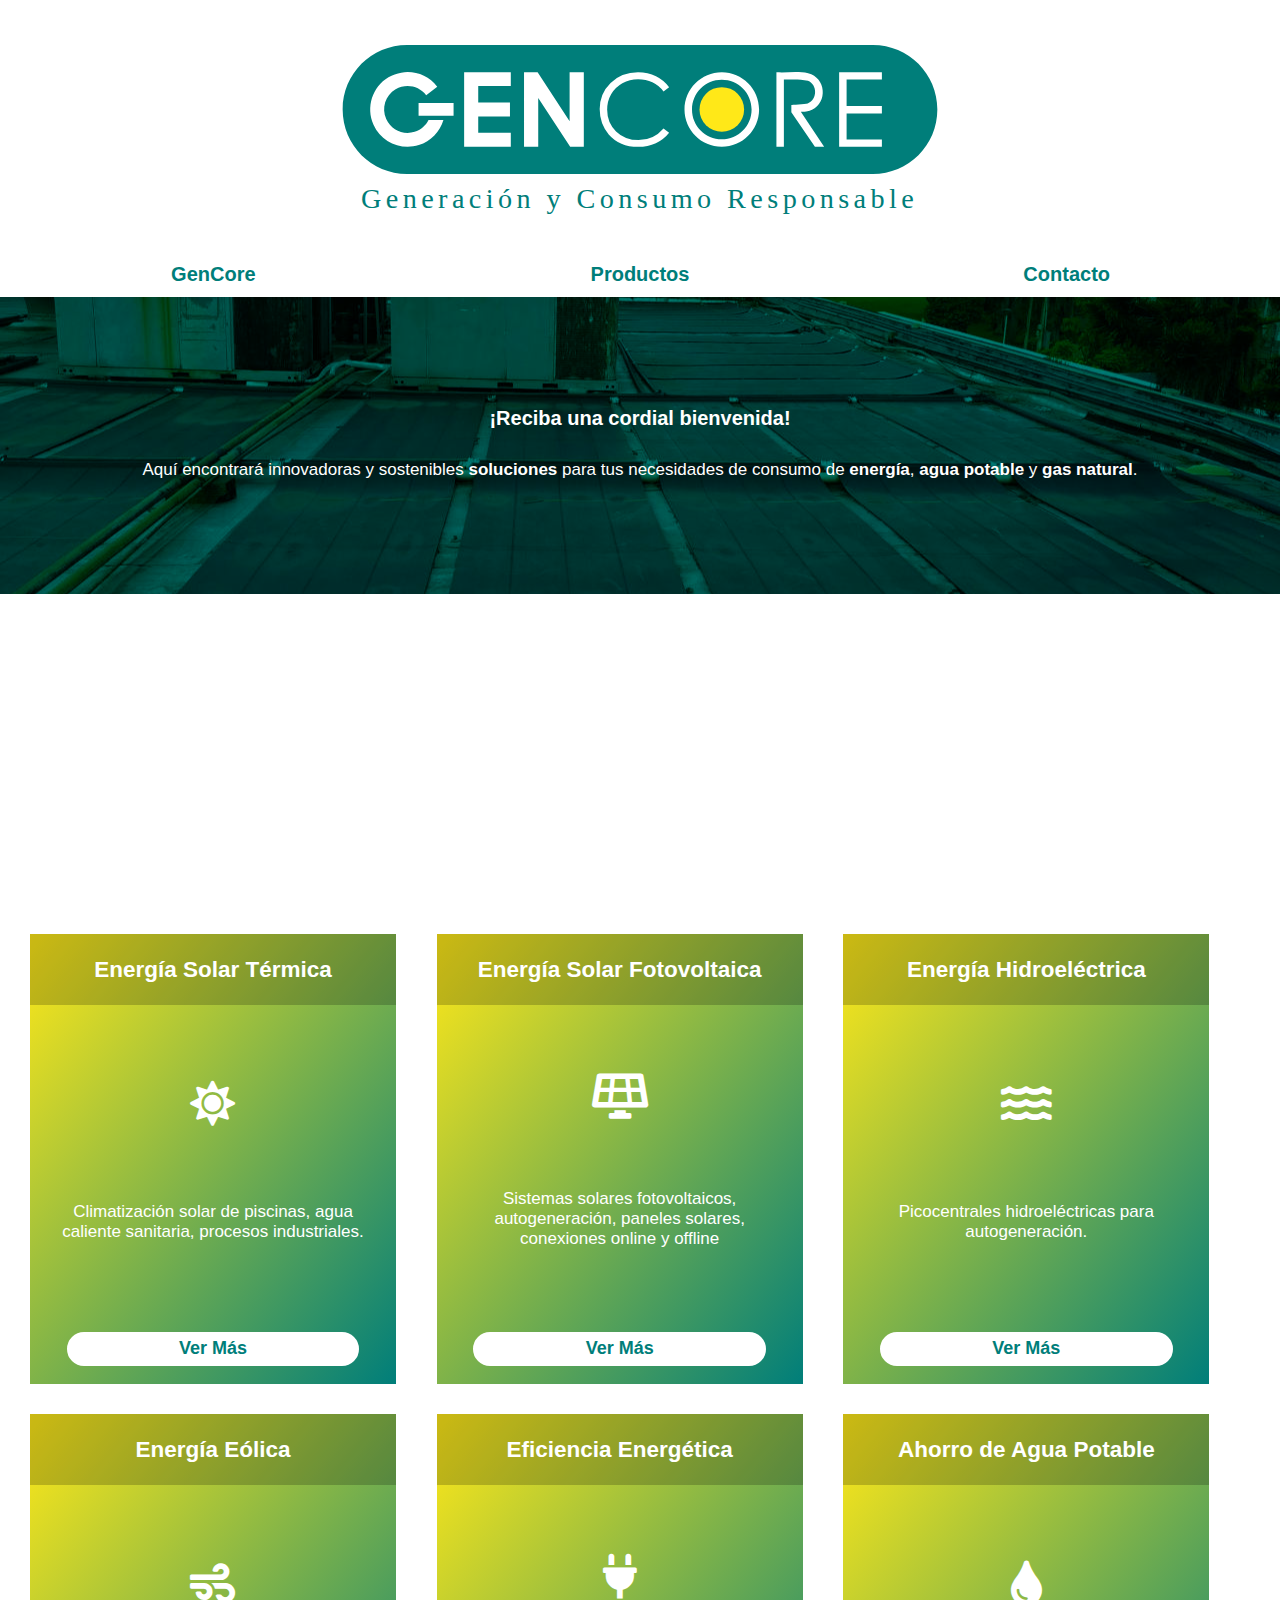
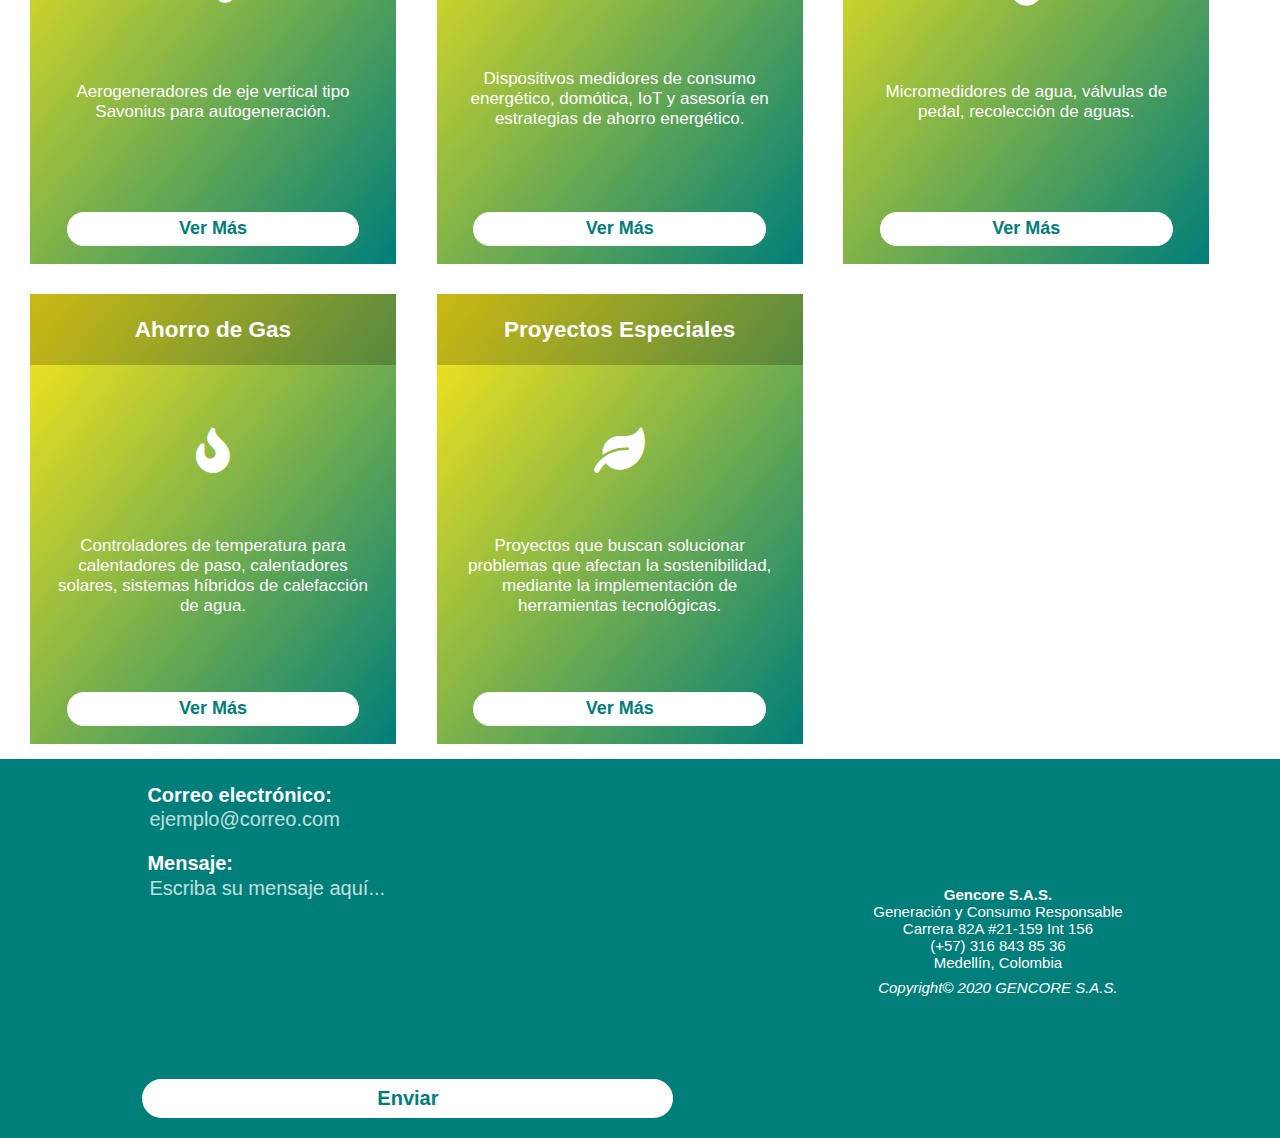
<file: index.html>
<!DOCTYPE html>
<html lang="es">
<head>
    <title>Gencore</title>
    <meta charset="UTF-8" />
    <meta http-equiv="Content-Security-Policy" content="default-src 'self'; style-src 'self' data: use.fontawesome.com fonts.googleapis.com; img-src 'self' data:; font-src 'self' use.fontawesome.com fonts.googleapis.com fonts.gstatic.com; frame-src www.youtube.com www.youtube-nocookie.com">
    <meta content="Soluciones sostenibles de generación y consumo de recursos energéticos e hídricos." name="description" />
    <meta name="viewport" content="width=device-width, initial-scale=1" />
    <meta
      content="GENCORE, Generación, Consumo, Responsable, Energía Solar, Energía Eólica, Energía Hidroeléctrica, Energía Solar Térmica, Eficiencia Energética, Ecológico, Ecológica, verde, sostenible sostenibilidad"
      name="keywords"
    />
    <meta content="Felipe Cock Martínez" name="DC.creator" />
    <meta content="2020-07-12T00:43:50.914082907" name="DC.date" />
    <link rel="icon" href="[data-uri]" />
    <link
      href="https://fonts.googleapis.com/css2?family=Roboto+Condensed:wght@300&display=swap"
      rel="stylesheet"
    />
    <link
      href="https://use.fontawesome.com/releases/v5.6.1/css/all.css"
      rel="stylesheet"
    />
    <link rel="stylesheet" type="text/css" href="./styles.css" />
  </head>

  <body>
    <header id="header">
      <img id="header-img" src="[data-uri]" alt="Gencore Logo" />
      <nav id="nav-bar">
        <a class="nav-link" href="#AboutUs">GenCore</a>
        <a class="nav-link" href="#Products">Productos</a>
        <a class="nav-link" href="#Contact">Contacto</a>
      </nav>
    </header>
    <main>
      <div class="separador"></div>
      <a id="AboutUs" class="salto-preciso"></a>
      <section class="AboutUs">
        <div id="Bienvenido">
          <h1>¡Reciba una cordial bienvenida!</h1>
          <p>
            Aquí encontrará innovadoras y sostenibles
            <strong>soluciones</strong> para tus necesidades de consumo de
            <strong>energía</strong>, <strong>agua potable</strong> y
            <strong>gas natural</strong>.
          </p>
        </div>
        <iframe
          id="video"
          width="560"
          height="315"
          src="https://www.youtube-nocookie.com/embed/frC1D-XRgLQ?si=acO_LLEQGrBNuVRS"
          title="YouTube video player"
          frameborder="0"
          allow="accelerometer; autoplay; clipboard-write; encrypted-media; gyroscope; picture-in-picture; web-share"
          allowfullscreen
        ></iframe>
      </section>
      <a id="Products" class="salto-preciso"></a>
      <section class="product">
        <div class="product">
          <h2 class="product">Energía Solar Térmica</h2>
          <i class="product fa fa-sun"></i>
          <p class="product">
            Climatización solar de piscinas, agua caliente sanitaria, procesos
            industriales.
          </p>
          <button class="product">
            Ver Más
          </button>
        </div>
        <div class="product">
          <h2 class="product">Energía Solar Fotovoltaica</h2>
          <i class="product fa fa-solar-panel"></i>
          <p class="product">
            Sistemas solares fotovoltaicos, autogeneración, paneles solares,
            conexiones online y offline
          </p>
          <button class="product">
            Ver Más
          </button>
        </div>
        <div class="product">
          <h2 class="product">Energía Hidroeléctrica</h2>
          <i class="product fa fa-water"></i>
          <p class="product">
            Picocentrales hidroeléctricas para autogeneración.
          </p>
          <button class="product">
            Ver Más
          </button>
        </div>
        <div class="product">
          <h2 class="product">Energía Eólica</h2>
          <i class="product fa fa-wind"></i>
          <p class="product">
            Aerogeneradores de eje vertical tipo Savonius para autogeneración.
          </p>
          <button class="product">
            Ver Más
          </button>
        </div>
        <div class="product">
          <h2 class="product">Eficiencia Energética</h2>
          <i class="product fa fa-plug"></i>
          <p class="product">
            Dispositivos medidores de consumo energético, domótica, IoT y
            asesoría en estrategias de ahorro energético.
          </p>
          <button class="product">
            Ver Más
          </button>
        </div>
        <div class="product">
          <h2 class="product">Ahorro de Agua Potable</h2>
          <i class="product fa fa-tint"></i>
          <p class="product">
            Micromedidores de agua, válvulas de pedal, recolección de aguas.
          </p>
          <button class="product">
            Ver Más
          </button>
        </div>
        <div class="product">
          <h2 class="product">Ahorro de Gas</h2>
          <i class="product fa fa-fire"></i>
          <p class="product">
            Controladores de temperatura para calentadores de paso, calentadores
            solares, sistemas híbridos de calefacción de agua.
          </p>
          <button class="product">
            Ver Más
          </button>
        </div>
        <div class="product">
          <h2 class="product">Proyectos Especiales</h2>
          <i class="product fa fa-leaf"></i>
          <p class="product">
            Proyectos que buscan solucionar problemas que afectan la
            sostenibilidad, mediante la implementación de herramientas
            tecnológicas.
          </p>
          <button class="product">
            Ver Más
          </button>
        </div>
      </section>
    </main>
    <a id="Contact" class="salto-preciso"></a>
    <footer>
      <form id="form" action="https://www.freecodecamp.com/email-submit">
        <div class="campos">
          <label for="email">Correo electrónico:</label>
          <input
            class="entrada email"
            type="email"
            name="email"
            id="email"
            placeholder="ejemplo@correo.com"
          />
        </div>
        <div class="campos">
          <label for="message">Mensaje:</label>
          <textarea
            class="entrada"
            name="message"
            id="message"
            cols="30"
            rows="10"
            placeholder="Escriba su mensaje aquí..."
          ></textarea>
        </div>
        <div class="campos">
          <input
            id="submit"
            type="submit"
            value="Enviar"
            class="btn"
            target="_blank"
          />
        </div>
      </form>
      <div class="contact-info">
        <p class="contact-info"><strong>Gencore S.A.S.</strong></p>
        <p class="contact-info">Generación y Consumo Responsable</p>
        <p class="contact-info">Carrera 82A #21-159 Int 156</p>
        <p class="contact-info">(+57) 316 843 85 36</p>
        <p class="contact-info">Medellín, Colombia</p>

        <p class="copyright">Copyright© 2020 GENCORE S.A.S.</p>
      </div>
    </footer>
  </body>
</file>
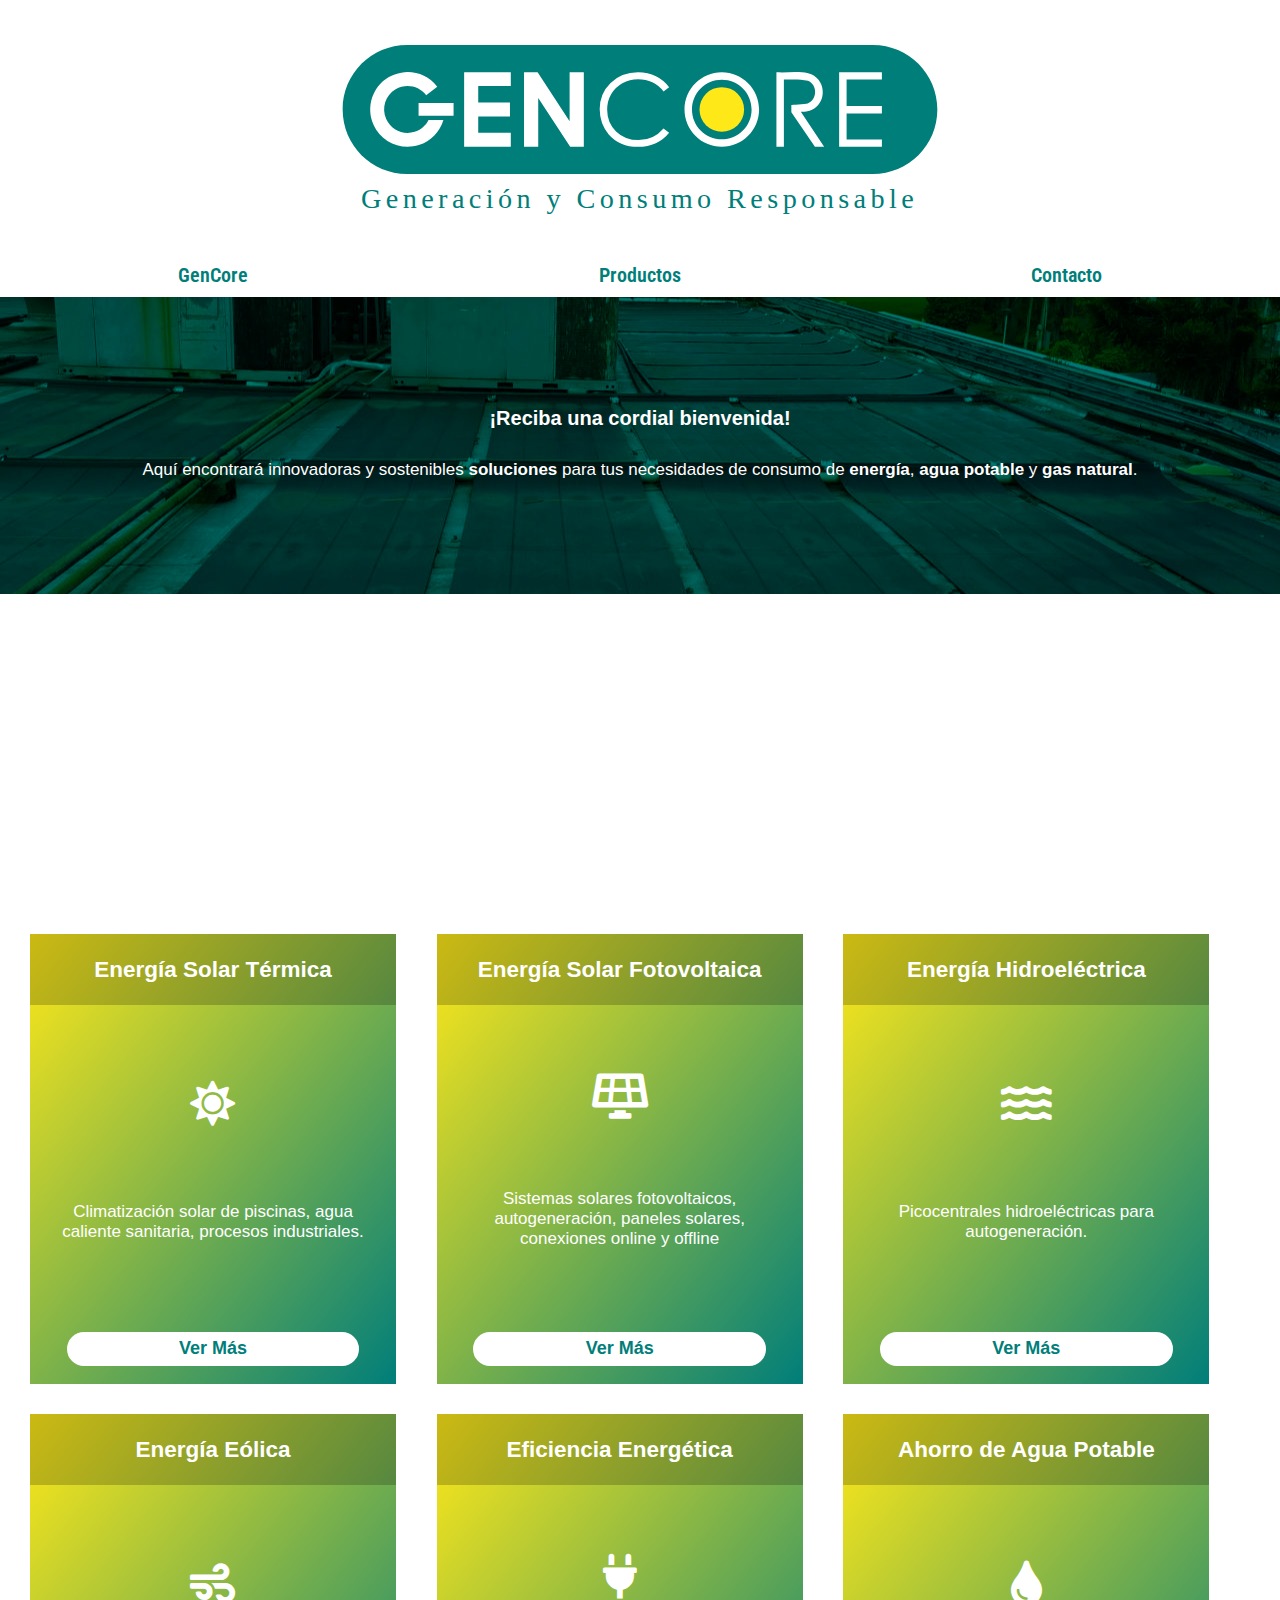
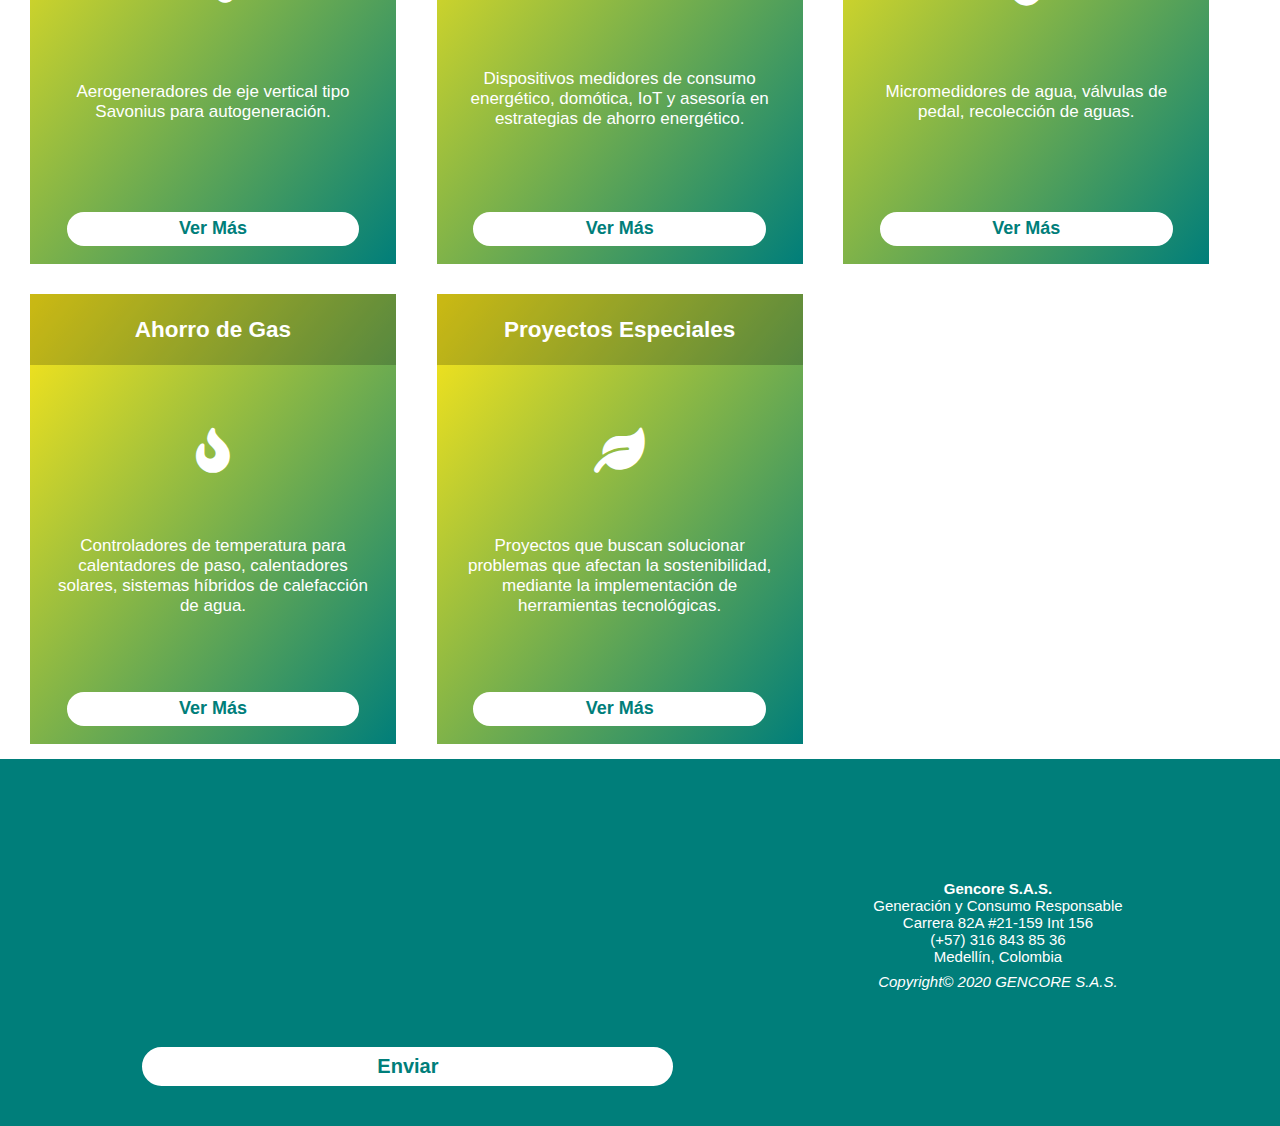
<file: docs/index.html>
<head>
    <title>Gencore</title>
    <meta charset="UTF-8" />
    <meta content="Hoja de Vida de Felipe Cock Martínez" name="description" />
    <meta
      content="GENCORE, Generación, Consumo, Responsable, Energía Solar, Energía Eólica, Energía Hidroeléctrica, Energía Solar Térmica, Eficiencia Energética, Ecológico, Ecológica, verde, sostenible sostenibilidad"
      name="keywords"
    />
    <meta content="Felipe Cock Martínez" name="DC.creator" />
    <meta content="2020-07-12T00:43:50.914082907" name="DC.date" />
    <link rel="icon" href="[data-uri]" />
    <link
      href="https://fonts.googleapis.com/css2?family=Roboto+Condensed:wght@300&display=swap"
      rel="stylesheet"
    />
    <link
      href="https://use.fontawesome.com/releases/v5.6.1/css/all.css"
      rel="stylesheet"
    />
    <link rel="stylesheet" type="text/css" href="./styles.css" />
  </head>

  <body>
    <header id="header">
      <img id="header-img" src="[data-uri]" alt="Gencore Logo" />
      <nav id="nav-bar">
        <a class="nav-link" href="#AboutUs">GenCore</a>
        <a class="nav-link" href="#Products">Productos</a>
        <a class="nav-link" href="#Contact">Contacto</a>
      </nav>
    </header>
    <main>
      <div class="separador"></div>
      <a id="AboutUs" class="salto-preciso"></a>
      <section class="AboutUs">
        <div id="Bienvenido">
          <h1>¡Reciba una cordial bienvenida!</h1>
          <p>
            Aquí encontrará innovadoras y sostenibles
            <strong>soluciones</strong> para tus necesidades de consumo de
            <strong>energía</strong>, <strong>agua potable</strong> y
            <strong>gas natural</strong>.
          </p>
        </div>
        <iframe
          id="video"
          width="560"
          height="315"
          src="https://www.youtube.com/embed/frC1D-XRgLQ"
          frameborder="0"
          allow="accelerometer; autoplay; encrypted-media; gyroscope; picture-in-picture"
          allowfullscreen="true"
        ></iframe>
      </section>
      <a id="Products" class="salto-preciso"></a>
      <section class="product">
        <div class="product">
          <h2 class="product">Energía Solar Térmica</h2>
          <i class="product fa fa-sun"></i>
          <p class="product">
            Climatización solar de piscinas, agua caliente sanitaria, procesos
            industriales.
          </p>
          <button class="product">
            Ver Más
          </button>
        </div>
        <div class="product">
          <h2 class="product">Energía Solar Fotovoltaica</h2>
          <i class="product fa fa-solar-panel"></i>
          <p class="product">
            Sistemas solares fotovoltaicos, autogeneración, paneles solares,
            conexiones online y offline
          </p>
          <button class="product">
            Ver Más
          </button>
        </div>
        <div class="product">
          <h2 class="product">Energía Hidroeléctrica</h2>
          <i class="product fa fa-water"></i>
          <p class="product">
            Picocentrales hidroeléctricas para autogeneración.
          </p>
          <button class="product">
            Ver Más
          </button>
        </div>
        <div class="product">
          <h2 class="product">Energía Eólica</h2>
          <i class="product fa fa-wind"></i>
          <p class="product">
            Aerogeneradores de eje vertical tipo Savonius para autogeneración.
          </p>
          <button class="product">
            Ver Más
          </button>
        </div>
        <div class="product">
          <h2 class="product">Eficiencia Energética</h2>
          <i class="product fa fa-plug"></i>
          <p class="product">
            Dispositivos medidores de consumo energético, domótica, IoT y
            asesoría en estrategias de ahorro energético.
          </p>
          <button class="product">
            Ver Más
          </button>
        </div>
        <div class="product">
          <h2 class="product">Ahorro de Agua Potable</h2>
          <i class="product fa fa-tint"></i>
          <p class="product">
            Micromedidores de agua, válvulas de pedal, recolección de aguas.
          </p>
          <button class="product">
            Ver Más
          </button>
        </div>
        <div class="product">
          <h2 class="product">Ahorro de Gas</h2>
          <i class="product fa fa-fire"></i>
          <p class="product">
            Controladores de temperatura para calentadores de paso, calentadores
            solares, sistemas híbridos de calefacción de agua.
          </p>
          <button class="product">
            Ver Más
          </button>
        </div>
        <div class="product">
          <h2 class="product">Proyectos Especiales</h2>
          <i class="product fa fa-leaf"></i>
          <p class="product">
            Proyectos que buscan solucionar problemas que afectan la
            sostenibilidad, mediante la implementación de herramientas
            tecnológicas.
          </p>
          <button class="product">
            Ver Más
          </button>
        </div>
      </section>
    </main>
    <a id="Contact" class="salto-preciso"></a>
    <footer>
      <form id="form" action="https://www.freecodecamp.com/email-submit">
        <div class="campos">
          <label for="email">Correo electrónico:</label>
          <input
            class="entrada email"
            type="email"
            name="email"
            id="email"
            placeholder="ejemplo@correo.com"
          />
        </div>
        <div class="campos">
          <label for="message">Mensaje:</label>
          <textarea
            class="entrada"
            name="message"
            id="message"
            cols="30"
            rows="10"
            placeholder="Escriba su mensaje aquí..."
          ></textarea>
        </div>
        <div class="campos">
          <input
            id="submit"
            type="submit"
            value="Enviar"
            class="btn"
            target="_blank"
          />
        </div>
      </form>
      <div class="contact-info">
        <p class="contact-info"><strong>Gencore S.A.S.</strong></p>
        <p class="contact-info">Generación y Consumo Responsable</p>
        <p class="contact-info">Carrera 82A #21-159 Int 156</p>
        <p class="contact-info">(+57) 316 843 85 36</p>
        <p class="contact-info">Medellín, Colombia</p>

        <p class="copyright">Copyright© 2020 GENCORE S.A.S.</p>
      </div>
    </footer>
  </body>
<script src="https://cdn.freecodecamp.org/testable-projects-fcc/v1/bundle.js"></script>
</file>
<file: styles.css>
:root {
    --theme-color-1: #007e7a;
    --theme-color-2: #ffe818;
    --theme-color-3: #ffffff;
  }
  
  html {
    font-size: 10px;
    margin: 0;
    border: 0;
  }
  
  body {
    border: 0;
    margin: 0;
    scroll-behavior: smooth;
  }
  
  header {
    display: flex;
    flex-direction: column;
    position: fixed;
    width: 100%;
    height: 33vh;
    z-index: 5;
  }
  
  #header-img {
    font-size: 2rem;
    background-color: var(--theme-color-3);
    border: 5px;
    height: calc(100% - 1.3em - 0.2em * 2 - 0.2em - 2 * 5vh);
    width: auto;
    padding: 5vh;
  }
  
  nav {
    display: flex;
    font-size: 2rem;
    font-family: "Roboto Condensed", Geneva, Verdana, sans-serif;
    font-weight: 600;
    background-color: var(--theme-color-3);
    width: 100%;
    /* height: 25%; */
    justify-content: space-evenly;
    text-align: center;
  }
  
  nav a {
    color: var(--theme-color-1);
    text-decoration-line: none;
    padding: 0.2em 1em;
    width: 33.33%;
    border-bottom: 0.2em solid var(--theme-color-3);
  }
  
  nav a:hover {
    background-color: var(--theme-color-1);
    color: var(--theme-color-3);
    border-bottom: 0.2em solid var(--theme-color-2);
  }
  
  a.salto-preciso {
    display: block;
    position: relative;
    padding-top: 33vh;
    margin-top: -33vh;
    z-index: -1;
  }
  
  main {
    margin: 0;
    /* padding-top: 33vh; */
    font-family: "Gill Sans", "Gill Sans MT", Calibri, "Trebuchet MS", sans-serif;
  }
  
  .separador {
    height: 33vh;
    width: 100%;
  }
  
  section.AboutUs {
    display: flex;
    flex-direction: column;
    align-items: center;
  }
  
  #Bienvenido {
    display: flex;
    flex-direction: column;
    justify-content: center;
    align-content: center;
    text-align: center;
    width: 100%;
    height: 33vh;
    background-image: url([data-uri]);
    background-size: cover;
    background-color: var(--theme-color-1);
    background-blend-mode: multiply;
    color: #fff;
    background-position: center;
    background-repeat: no-repeat;
  }
  
  h1 {
    font-size: 2rem;
    padding: 0 10vw;
  }
  
  p {
    font-size: 1.7rem;
    padding: 0 1em;
  }
  
  #video {
    width: 100%;
    margin-top: 1em;
  }
  
  section.product {
    display: flex;
    flex-direction: column;
    align-items: center;
  }
  
  div.product {
    display: flex;
    flex-direction: column;
    height: 50vh;
    width: 90%;
    background: linear-gradient(
      to bottom right,
      var(--theme-color-2),
      var(--theme-color-1)
    );
    /* background-color: var(--theme-color-1); */
    padding: 0;
    margin: 1em 0;
    font-size: 1.5rem;
    color: var(--theme-color-3);
    /* justify-content: space-evenly; */
    align-content: center;
    text-align: center;
    justify-content: space-between;
    /* background-size: cover;
    background-blend-mode: multiply;
    background-position: center;
    background-repeat: no-repeat; */
  }
  
  h2.product {
    display: block;
    width: 100%;
    background-color: #0003;
    margin: 0 0;
    padding: 1em 0;
  }
  
  i.product {
    font-size: 3em;
    padding: 0.1em;
  }
  
  p.product {
    margin: 0;
  }
  
  button.product {
    padding: 0.2em;
    margin: 1em 0;
    font-size: 1.2em;
    align-self: center;
    border-radius: 2em;
    border: 0.2em solid var(--theme-color-3);
    background-color: var(--theme-color-3);
    width: 80%;
    color: var(--theme-color-1);
    font-weight: bold;
  }
  
  button.product:hover {
    background-color: var(--theme-color-2);
    color: var(--theme-color-1);
    font-weight: bold;
    border: 0.2em solid var(--theme-color-3);
    cursor: pointer;
  }
  
  button.product:focus {
    /* border: 5px solid #007e7a; */
    outline: none;
    border: 0.2em solid var(--theme-color-2);
  }
  
  footer {
    display: flex;
    flex-direction: column;
    background-color: var(--theme-color-1);
    color: var(--theme-color-3);
    padding: 0.5em 2.5em;
    font-family: "Gill Sans", "Gill Sans MT", Calibri, "Trebuchet MS", sans-serif;
    font-size: 2em;
  }
  
  form {
    display: block;
  }
  
  .campos {
    display: block;
    background-color: var(--theme-color-2);
    border-radius: 1em;
    padding: 0.25em;
    margin: 0.5em 0;
    width: auto;
    background: linear-gradient(
      to bottom right,
      rgba(var(--theme-color-2), 0.5),
      var(--theme-color-2)
    );
    background-blend-mode: normal;
  }
  
  .campos label {
    color: var(--theme-color-3);
    margin: 0;
    font-weight: bold;
  }
  
  .campos:last-of-type {
    display: block;
    align-items: center;
    padding: 0;
  }
  
  .entrada {
    background-color: #fff0;
    border: none;
    color: var(--theme-color-3);
    font-size: 2rem;
    font-family: "Gill Sans", "Gill Sans MT", Calibri, "Trebuchet MS", sans-serif;
  }
  
  .entrada.email {
    width: 100%;
  }
  
  .entrada:focus {
    /* border: 5px solid #007e7a; */
    outline: none;
  }
  
  ::placeholder {
    color: var(--theme-color-3);
    opacity: 0.75;
  }
  
  textarea {
    width: 100%;
    height: 20vh;
    resize: none;
  }
  
  #submit {
    padding: 0.2em;
    font-size: 1em;
    align-self: center;
    border-radius: 1em;
    border: 0.2em solid var(--theme-color-3);
    background-color: var(--theme-color-3);
    width: 100%;
    color: var(--theme-color-1);
    font-weight: bold;
  }
  
  #submit:hover {
    background-color: var(--theme-color-2);
    color: var(--theme-color-1);
    font-weight: bold;
    border: 0.2em solid var(--theme-color-3);
  }
  
  #submit:focus {
    /* border: 5px solid #007e7a; */
    outline: none;
    border: 0.2em solid var(--theme-color-2);
  }
  
  .contact-info {
    font-family: "Century Gothic", sans-serif;
    font-size: 1.5rem;
    text-align: center;
    margin: 0;
  }
  
  .copyright {
    font-size: 1.5rem;
    margin-top: 0.5em;
    font-style: italic;
  }
  
  @media (min-width: 700px) {
    section.AboutUS {
      display: flex;
      flex-direction: column;
      align-items: center;
    }
  
    section.product {
      display: grid;
      grid-template-columns: repeat(3, 1fr);
      padding: 0 3em;
    }
  
    footer {
      flex-direction: row;
      justify-content: space-around;
      align-content: center;
      align-items: center;
    }
  
    form {
      width: 45%;
    }
  
    #video {
      display: block;
      width: 700px;
    }
  }
  
  #fcc_test_suite_wrapper {
    opacity: 0;
  }
</file>
<file: docs/styles.css>
:root {
    --theme-color-1: #007e7a;
    --theme-color-2: #ffe818;
    --theme-color-3: #ffffff;
  }
  
  html {
    font-size: 10px;
    margin: 0;
    border: 0;
  }
  
  body {
    border: 0;
    margin: 0;
    scroll-behavior: smooth;
  }
  
  header {
    display: flex;
    flex-direction: column;
    position: fixed;
    width: 100%;
    height: 33vh;
    z-index: 5;
  }
  
  #header-img {
    font-size: 2rem;
    background-color: var(--theme-color-3);
    border: 5px;
    height: calc(100% - 1.3em - 0.2em * 2 - 0.2em - 2 * 5vh);
    width: auto;
    padding: 5vh;
  }
  
  nav {
    display: flex;
    font-size: 2rem;
    font-family: "Roboto Condensed", Geneva, Verdana, sans-serif;
    font-weight: 600;
    background-color: var(--theme-color-3);
    width: 100%;
    /* height: 25%; */
    justify-content: space-evenly;
    text-align: center;
  }
  
  nav a {
    color: var(--theme-color-1);
    text-decoration-line: none;
    padding: 0.2em 1em;
    width: 33.33%;
    border-bottom: 0.2em solid var(--theme-color-3);
  }
  
  nav a:hover {
    background-color: var(--theme-color-1);
    color: var(--theme-color-3);
    border-bottom: 0.2em solid var(--theme-color-2);
  }
  
  a.salto-preciso {
    display: block;
    position: relative;
    padding-top: 33vh;
    margin-top: -33vh;
    z-index: -1;
  }
  
  main {
    margin: 0;
    /* padding-top: 33vh; */
    font-family: "Gill Sans", "Gill Sans MT", Calibri, "Trebuchet MS", sans-serif;
  }
  
  .separador {
    height: 33vh;
    width: 100%;
  }
  
  section.AboutUs {
    display: flex;
    flex-direction: column;
    align-items: center;
  }
  
  #Bienvenido {
    display: flex;
    flex-direction: column;
    justify-content: center;
    align-content: center;
    text-align: center;
    width: 100%;
    height: 33vh;
    background-image: url([data-uri]);
    background-size: cover;
    background-color: var(--theme-color-1);
    background-blend-mode: multiply;
    color: #fff;
    background-position: center;
    background-repeat: no-repeat;
  }
  
  h1 {
    font-size: 2rem;
    padding: 0 10vw;
  }
  
  p {
    font-size: 1.7rem;
    padding: 0 1em;
  }
  
  #video {
    width: 100%;
    margin-top: 1em;
  }
  
  section.product {
    display: flex;
    flex-direction: column;
    align-items: center;
  }
  
  div.product {
    display: flex;
    flex-direction: column;
    height: 50vh;
    width: 90%;
    background: linear-gradient(
      to bottom right,
      var(--theme-color-2),
      var(--theme-color-1)
    );
    /* background-color: var(--theme-color-1); */
    padding: 0;
    margin: 1em 0;
    font-size: 1.5rem;
    color: var(--theme-color-3);
    /* justify-content: space-evenly; */
    align-content: center;
    text-align: center;
    justify-content: space-between;
    /* background-size: cover;
    background-blend-mode: multiply;
    background-position: center;
    background-repeat: no-repeat; */
  }
  
  h2.product {
    display: block;
    width: 100%;
    background-color: #0003;
    margin: 0 0;
    padding: 1em 0;
  }
  
  i.product {
    font-size: 3em;
    padding: 0.1em;
  }
  
  p.product {
    margin: 0;
  }
  
  button.product {
    padding: 0.2em;
    margin: 1em 0;
    font-size: 1.2em;
    align-self: center;
    border-radius: 2em;
    border: 0.2em solid var(--theme-color-3);
    background-color: var(--theme-color-3);
    width: 80%;
    color: var(--theme-color-1);
    font-weight: bold;
  }
  
  button.product:hover {
    background-color: var(--theme-color-2);
    color: var(--theme-color-1);
    font-weight: bold;
    border: 0.2em solid var(--theme-color-3);
    cursor: pointer;
  }
  
  button.product:focus {
    /* border: 5px solid #007e7a; */
    outline: none;
    border: 0.2em solid var(--theme-color-2);
  }
  
  footer {
    display: flex;
    flex-direction: column;
    background-color: var(--theme-color-1);
    color: var(--theme-color-3);
    padding: 0.5em 2.5em;
    font-family: "Gill Sans", "Gill Sans MT", Calibri, "Trebuchet MS", sans-serif;
    font-size: 2em;
  }
  
  form {
    display: block;
  }
  
  .campos {
    display: block;
    background-color: var(--theme-color-2);
    border-radius: 1em;
    padding: 0.25em;
    margin: 0.5em 0;
    width: auto;
    background: linear-gradient(
      to bottom right,
      rgba(var(--theme-color-2), 0.5),
      var(--theme-color-2)
    );
    background-blend-mode: normal;
  }
  
  .campos label {
    color: var(--theme-color-1);
    padding-left: 1em;
    margin: 0;
    font-weight: bold;
  }
  
  .campos:last-of-type {
    display: block;
    align-items: center;
    padding: 0;
  }
  
  .entrada {
    background-color: #fff0;
    border: none;
    color: var(--theme-color-1);
    font-size: 2rem;
    font-family: "Gill Sans", "Gill Sans MT", Calibri, "Trebuchet MS", sans-serif;
  }
  
  .entrada.email {
    width: 50%;
  }
  
  .entrada:focus {
    /* border: 5px solid #007e7a; */
    outline: none;
  }
  
  ::placeholder {
    color: var(--theme-color-1);
    opacity: 0.75;
  }
  
  textarea {
    width: 100%;
    height: 20vh;
    resize: none;
  }
  
  #submit {
    padding: 0.2em;
    font-size: 1em;
    align-self: center;
    border-radius: 1em;
    border: 0.2em solid var(--theme-color-3);
    background-color: var(--theme-color-3);
    width: 100%;
    color: var(--theme-color-1);
    font-weight: bold;
  }
  
  #submit:hover {
    background-color: var(--theme-color-2);
    color: var(--theme-color-1);
    font-weight: bold;
    border: 0.2em solid var(--theme-color-3);
  }
  
  #submit:focus {
    /* border: 5px solid #007e7a; */
    outline: none;
    border: 0.2em solid var(--theme-color-2);
  }
  
  .contact-info {
    font-family: "Century Gothic", sans-serif;
    font-size: 1.5rem;
    text-align: center;
    margin: 0;
  }
  
  .copyright {
    font-size: 1.5rem;
    margin-top: 0.5em;
    font-style: italic;
  }
  
  @media (min-width: 700px) {
    section.AboutUS {
      display: flex;
      flex-direction: column;
      align-items: center;
    }
  
    section.product {
      display: grid;
      grid-template-columns: repeat(3, 1fr);
      padding: 0 3em;
    }
  
    footer {
      flex-direction: row;
      justify-content: space-around;
      align-content: center;
      align-items: center;
    }
  
    form {
      width: 45%;
    }
  
    #video {
      display: block;
      width: 700px;
    }
  }
  
  #fcc_test_suite_wrapper {
    opacity: 0;
  }
</file>
